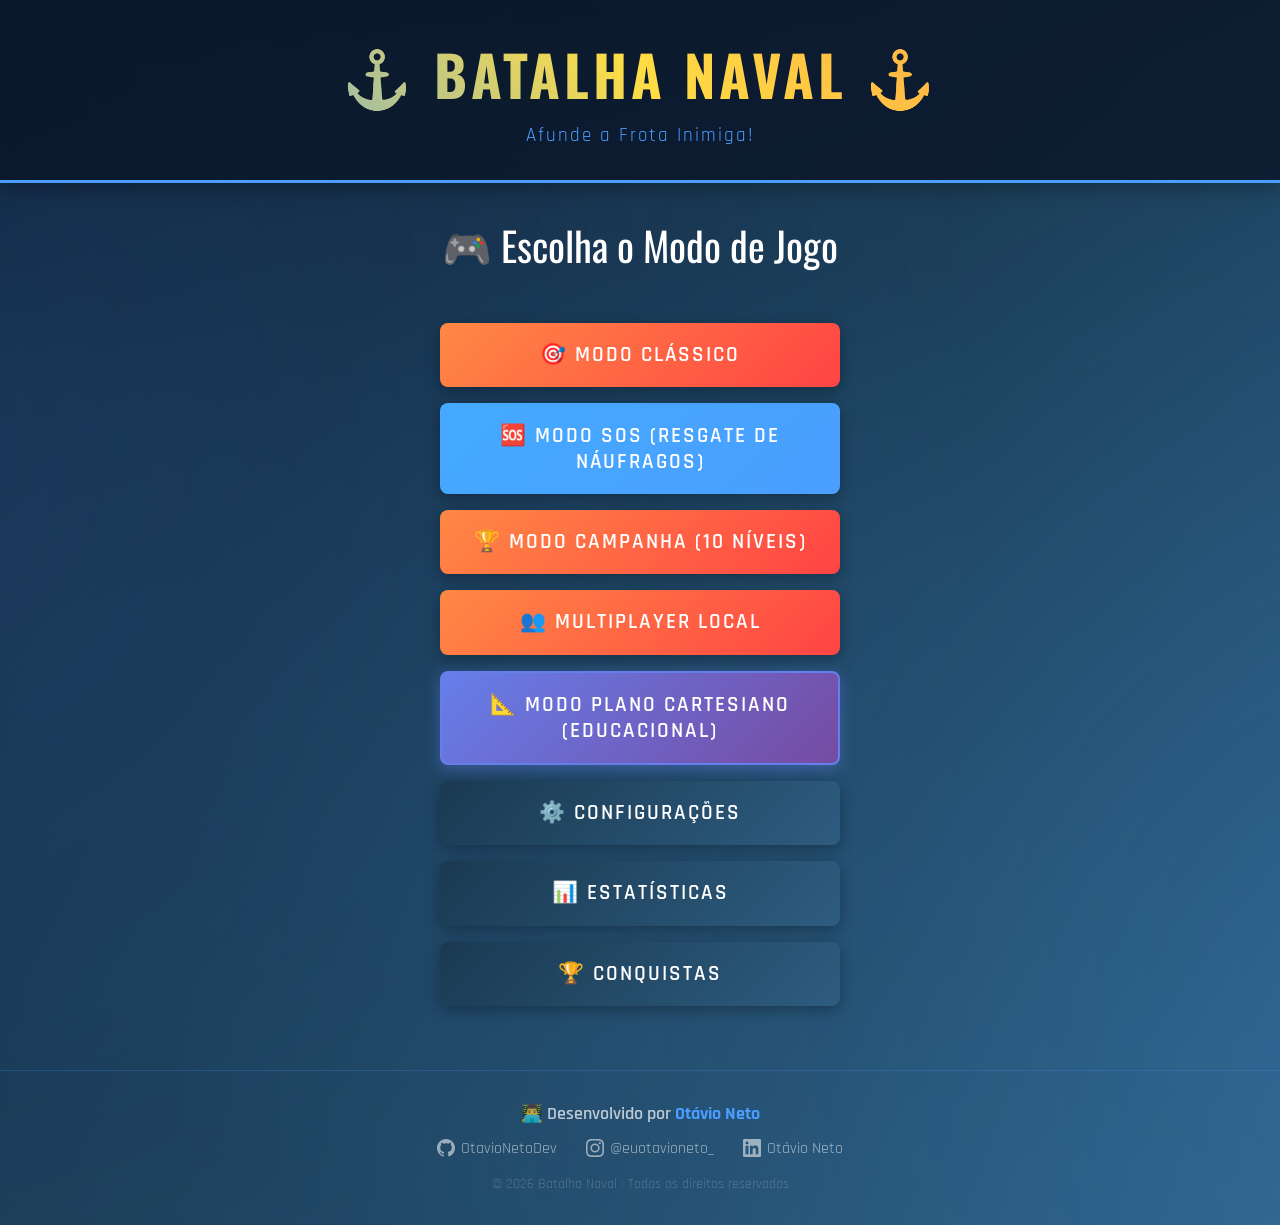
<file: index.html>
<!DOCTYPE html>
<html lang="pt-BR">
<head>
    <meta charset="UTF-8">
    <meta name="viewport" content="width=device-width, initial-scale=1.0">
     <title>Batalha Naval</title>
    <link href="https://fonts.googleapis.com/css2?family=Oswald:wght@400;600;700&family=Rajdhani:wght@300;400;600;700&family=Press+Start+2P&display=swap" rel="stylesheet">
    <link rel="stylesheet" href="style.css">
    <link rel="icon" href="data:image/svg+xml,<svg xmlns=%22http://www.w3.org/2000/svg%22 viewBox=%220 0 100 100%22><text y=%22.9em%22 font-size=%2290%22>⚓</text></svg>">
</head>
<body>
    <!-- Splash Screen -->
    <div id="splashScreen" class="splash-screen">
        <div class="splash-content">
            <div class="splash-anchor">⚓</div>
            <h1 class="splash-title">BATALHA NAVAL</h1>
            <div class="radar-container">
                <div class="radar">
                    <div class="radar-sweep"></div>
                    <div class="radar-dot"></div>
                </div>
            </div>
            <p class="splash-subtitle">Preparaino e Radar...</p>
            <p class="splash-message">Prepare-se para a batalla!</p>
        </div>
    </div>

    <header>
        <h1>⚓ BATALHA NAVAL ⚓</h1>
        <p class="subtitle">Afunde a Frota Inimiga!</p>
    </header>

    <div class="container">
        <!-- Tela do Menu -->
        <div id="menuScreen" class="menu-screen">
            <div class="menu-title">🎮 Escolha o Modo de Jogo</div>
            <div class="menu-buttons">
                <button class="btn btn-primary" onclick="game.startGame('classic')">
                    🎯 Modo Clássico
                </button>
                <button class="btn btn-secondary" onclick="game.startGame('sos')">
                    🆘 Modo SOS (Resgate de Náufragos)
                </button>
                <button class="btn btn-primary" onclick="game.startGame('campaign')">
                    🏆 Modo Campanha (10 Níveis)
                </button>
                <button class="btn btn-primary" onclick="game.startGame('multiplayer')">
                    👥 Multiplayer Local
                </button>
                <button class="btn btn-special" onclick="game.showCartesianMenu()">
                📐 Modo Plano Cartesiano (Educacional)
                </button>
                <button class="btn" onclick="game.showSettings()">
                    ⚙️ Configurações
                </button>
                <button class="btn" onclick="game.showStats()">
                    📊 Estatísticas
                </button>
                <button class="btn" onclick="game.showAchievements()">
                    🏆 Conquistas
                </button>
            </div>

            <div id="settingsPanel" class="settings-panel hidden">
                <h3 class="text-center mb-2">⚙️ Configurações</h3>
                <div class="setting-group">
                    <label for="aiDifficulty">🤖 Dificuldade da IA:</label>
                    <select id="aiDifficulty">
                        <option value="easy">😊 Fácil</option>
                        <option value="medium" selected>😐 Médio</option>
                        <option value="hard">😈 Difícil</option>
                        <option value="impossible">👾 Impossível</option>
                    </select>
                </div>
                <div class="setting-group">
                    <label for="theme">🎨 Tema:</label>
                    <select id="theme">
                        <option value="dark" selected>🌙 Escuro (Oceano)</option>
                        <option value="light">☀️ Claro (Céu)</option>
                    </select>
                </div>
                <div class="setting-group">
                    <label for="soundEnabled">🔊 Sons:</label>
                    <select id="soundEnabled">
                        <option value="true" selected>Ativado</option>
                        <option value="false">Desativado</option>
                    </select>
                </div>
                <div class="setting-group">
                    <label for="playerName">👤 Nome do Jogador:</label>
                    <input type="text" id="playerName" value="Jogador" maxlength="20">
                </div>
                <button class="btn btn-primary" onclick="game.hideSettings()">Salvar e Fechar</button>
            </div>
        </div>
        
                <!-- NOVA TELA: Menu Plano Cartesiano -->
        <div id="cartesianMenuScreen" class="sos-mission-screen">
            <h2 class="text-center mb-2">📐 MODO PLANO CARTESIANO</h2>
            <p class="text-center mb-2 subtitle-text">
                Aprenda coordenadas X e Y enquanto joga Batalha Naval!<br>
                Eixo X (horizontal) e Eixo Y (vertical) de -5 a 5
            </p>

            <div class="mission-cards">
                <div class="mission-card" onclick="game.startGame('cartesian-classic')">
                    <div class="mission-icon">🎯</div>
                    <div class="mission-title">CLÁSSICO VS IA</div>
                    <div class="mission-details">
                        <div class="detail-row">📐 Tabuleiro: Plano Cartesiano</div>
                        <div class="detail-row">🎯 Eixos: X e Y (-5 a 5)</div>
                        <div class="detail-row">🤖 Contra: Inteligência Artificial</div>
                        <div class="detail-row">📚 Ideal para: Prática individual</div>
                    </div>
                    <button class="btn btn-primary">Jogar vs IA</button>
                </div>

                <div class="mission-card" onclick="game.startGame('cartesian-multiplayer')">
                    <div class="mission-icon">👥</div>
                    <div class="mission-title">MULTIPLAYER LOCAL</div>
                    <div class="mission-details">
                        <div class="detail-row">📐 Tabuleiro: Plano Cartesiano</div>
                        <div class="detail-row">🎯 Eixos: X e Y (-5 a 5)</div>
                        <div class="detail-row">👥 Contra: Outro Jogador</div>
                        <div class="detail-row">🏫 Ideal para: Competição em sala</div>
                    </div>
                    <button class="btn btn-primary">Jogar 2 Jogadores</button>
                </div>
            </div>

            <div class="text-center" style="margin-top: 2rem;">
                <button class="btn btn-secondary" onclick="game.returnToMenu()">🏠 Voltar ao Menu</button>
            </div>
        </div>
        
        <!-- Tela de Seleção de Missão SOS -->
        <div id="sosMissionScreen" class="sos-mission-screen">
            <h2 class="text-center mb-2">🆘 MODO RESGATE - ESCOLHA SUA MISSÃO</h2>
            <p class="text-center mb-2 subtitle-text">
                Resgate náufragos perdidos no oceano antes que o tempo acabe!
            </p>

            <div class="mission-cards">
                <div class="mission-card" onclick="game.startSOSMission('easy')">
                    <div class="mission-icon">😊</div>
                    <div class="mission-title">MISSÃO FÁCIL</div>
                    <div class="mission-details">
                        <div class="detail-row">📏 Tabuleiro: 8x8</div>
                        <div class="detail-row">🚁 Resgates: 3 náufragos</div>
                        <div class="detail-row">⏱️ Tempo: 90 segundos</div>
                        <div class="detail-row">🦈 Obstáculos: Poucos</div>
                    </div>
                    <button class="btn btn-primary">Iniciar Missão</button>
                </div>

                <div class="mission-card" onclick="game.startSOSMission('medium')">
                    <div class="mission-icon">😐</div>
                    <div class="mission-title">MISSÃO MÉDIA</div>
                    <div class="mission-details">
                        <div class="detail-row">📏 Tabuleiro: 10x10</div>
                        <div class="detail-row">🚁 Resgates: 5 náufragos</div>
                        <div class="detail-row">⏱️ Tempo: 120 segundos</div>
                        <div class="detail-row">⚡ Obstáculos: Moderados</div>
                    </div>
                    <button class="btn btn-primary">Iniciar Missão</button>
                </div>

                <div class="mission-card" onclick="game.startSOSMission('hard')">
                    <div class="mission-icon">😈</div>
                    <div class="mission-title">MISSÃO DIFÍCIL</div>
                    <div class="mission-details">
                        <div class="detail-row">📏 Tabuleiro: 12x12</div>
                        <div class="detail-row">🚁 Resgates: 8 náufragos</div>
                        <div class="detail-row">⏱️ Tempo: 150 segundos</div>
                        <div class="detail-row">💀 Obstáculos: Muitos</div>
                    </div>
                    <button class="btn btn-primary">Iniciar Missão</button>
                </div>
            </div>

            <div class="text-center" style="margin-top: 2rem;">
                <button class="btn btn-secondary" onclick="game.returnToMenu()">🏠 Voltar ao Menu</button>
            </div>
        </div>

        <!-- Tela de Posicionamento -->
        <div id="placementScreen" class="placement-screen">
            <h2 class="text-center mb-2">🚢 Posicione Seus Navios</h2>
            <p class="text-center mb-2 subtitle-text">
                Clique em um navio e depois clique no tabuleiro para posicioná-lo. Clique em "Rotacionar" para mudar a direção.
            </p>

            <div class="ships-to-place" id="shipsToPlace"></div>

            <div class="placement-controls">
                <button class="btn btn-secondary" onclick="game.rotateShip()">🔄 Rotacionar</button>
                <button class="btn btn-primary" onclick="game.randomPlacement()">🎲 Posicionar Aleatório</button>
                <button class="btn btn-primary" onclick="game.clearPlacement()">🗑️ Limpar</button>
                <button class="btn btn-primary" onclick="game.confirmPlacement()" id="confirmBtn" disabled>✓ Confirmar</button>
            </div>

            <div class="board-section" style="margin-top: 2rem;">
                <div class="board-title">Seu Tabuleiro</div>
                <div id="placementBoard" class="board"></div>
            </div>

            <div class="text-center" style="margin-top: 1.5rem;">
                <button class="btn btn-secondary" onclick="game.returnToMenu()">🏠 Voltar ao Menu</button>
            </div>
        </div>

        <!-- Tela de Jogo -->
        <div id="gameScreen" class="game-screen">
            <!-- Info da Campanha -->
            <div id="campaignInfo" class="campaign-info hidden">
                <div class="campaign-level">
                    <span class="campaign-label">Nível:</span>
                    <span class="campaign-value" id="campaignLevel">1/10</span>
                </div>
                <div class="campaign-progress">
                    <div class="progress-bar">
                        <div class="progress-fill" id="campaignProgress" style="width: 10%"></div>
                    </div>
                </div>
                <div class="campaign-message" id="campaignMessage">Missão: Destrua a frota inimiga!</div>
            </div>

            <!-- Info do SOS -->
            <div id="sosInfo" class="sos-info hidden">
                <div class="sos-timer">
                    <span class="sos-label">⏱️ Tempo:</span>
                    <span class="sos-timer-value" id="sosTimer">90</span>
                </div>
                <div class="sos-rescued">
                    <span class="sos-label">✅ Resgatados:</span>
                    <span class="sos-value" id="sosRescued">0/3</span>
                </div>
                <div class="sos-obstacles">
                    <span class="sos-label">⚠️ Penalidades:</span>
                    <span class="sos-penalty-value" id="sosPenalties">0</span>
                </div>
            </div>

            <div class="game-info">
                <div class="player-info">
                    <div class="player-name">👤 <span id="playerNameDisplay"></span></div>
                    <div class="player-stats">
                        Navios: <span id="playerShipsLeft">5</span> | 
                        Precisão: <span id="playerAccuracy">0%</span>
                    </div>
                </div>
                <div class="turn-indicator" id="turnIndicator">Sua Vez!</div>
                <div class="player-info" style="text-align: right;">
                    <div class="player-name" id="enemyNameDisplay">🤖 IA</div>
                    <div class="player-stats">
                        Navios: <span id="aiShipsLeft">5</span> | 
                        Precisão: <span id="aiAccuracy">0%</span>
                    </div>
                </div>
            </div>

            <div class="boards-container" id="boardsContainer">
                <div class="board-section" id="enemyBoardSection">
                    <div class="board-title">🎯 Tabuleiro Inimigo</div>
                    <div id="enemyBoard" class="board"></div>
                </div>
                <div class="board-section" id="playerBoardSection">
                    <div class="board-title">🛡️ Seu Tabuleiro</div>
                    <div id="playerBoard" class="board"></div>
                </div>
                <!-- Tabuleiro SOS (usado apenas no modo resgate) -->
                <div class="board-section board-sos-full" id="sosBoardSection" style="display: none;">
                    <div class="board-title">🆘 ZONA DE RESGATE</div>
                    <div id="sosBoard" class="board"></div>
                </div>
            </div>

            <div class="stats-panel">
                <div class="stats-grid">
                    <div class="stat-item">
                        <div class="stat-value" id="shotsCount">0</div>
                        <div class="stat-label" id="statLabel1">Tiros Dados</div>
                    </div>
                    <div class="stat-item">
                        <div class="stat-value" id="hitsCount">0</div>
                        <div class="stat-label" id="statLabel2">Acertos</div>
                    </div>
                    <div class="stat-item">
                        <div class="stat-value" id="missCount">0</div>
                        <div class="stat-label" id="statLabel3">Erros</div>
                    </div>
                    <div class="stat-item">
                        <div class="stat-value" id="shipsDestroyed">0</div>
                        <div class="stat-label" id="statLabel4">Navios Afundados</div>
                    </div>
                </div>
            </div>

            <div class="text-center">
                <button class="btn btn-secondary" onclick="game.returnToMenu()">🏠 Voltar ao Menu</button>
            </div>
        </div>
    </div>

    <!-- Modal de Fim de Jogo -->
    <div id="gameOverModal" class="modal">
        <div class="modal-content">
            <div class="modal-title" id="gameOverTitle">🏆 Vitória!</div>
            <div class="modal-message" id="gameOverMessage"></div>
            <div class="modal-buttons" id="gameOverButtons">
                <button class="btn btn-primary" onclick="game.handleGameOverAction('replay')">🔄 Jogar Novamente</button>
                <button class="btn btn-secondary" onclick="game.returnToMenu()">🏠 Menu Principal</button>
            </div>
        </div>
    </div>

    <script src="script.js"></script>
    <script>
        // Som de click em todos os botões (delegação de evento — não toca no tabuleiro)
        document.addEventListener('click', function(e) {
            const btn = e.target.closest('.btn, .ship-item, .mission-card');
            if (btn && game && game.sounds) {
                game.playSound('click');
            }
        });
    </script>

    <!-- Créditos -->
    <footer style="
        text-align: center;
        padding: 2rem 1rem;
        margin-top: 2rem;
        border-top: 1px solid rgba(74, 158, 255, 0.2);
        font-family: 'Rajdhani', sans-serif;
        color: rgba(255,255,255,0.5);
        font-size: 1rem;
    ">
        <p style="margin-bottom: 0.8rem; font-size: 1.1rem; font-weight: 600; color: rgba(255,255,255,0.7);">
            👨‍💻 Desenvolvido por <span style="color: var(--water-foam); font-weight: 700;">Otávio Neto</span>
        </p>
        <div style="display: flex; justify-content: center; align-items: center; gap: 1.8rem; flex-wrap: wrap;">
            <a href="https://github.com/OtavioNetoDev" target="_blank" rel="noopener" style="
                display: flex; align-items: center; gap: 0.4rem;
                color: rgba(255,255,255,0.55); text-decoration: none;
                transition: color 0.2s;
            " onmouseover="this.style.color='#fff'" onmouseout="this.style.color='rgba(255,255,255,0.55)'">
                <svg width="18" height="18" viewBox="0 0 24 24" fill="currentColor">
                    <path d="M12 0C5.37 0 0 5.37 0 12c0 5.3 3.44 9.8 8.21 11.39.6.11.82-.26.82-.58v-2.03c-3.34.73-4.04-1.61-4.04-1.61-.55-1.39-1.34-1.76-1.34-1.76-1.09-.75.08-.73.08-.73 1.2.08 1.84 1.24 1.84 1.24 1.07 1.83 2.81 1.3 3.5.99.11-.78.42-1.3.76-1.6-2.67-.3-5.47-1.33-5.47-5.93 0-1.31.47-2.38 1.24-3.22-.13-.3-.54-1.52.12-3.18 0 0 1.01-.32 3.3 1.23a11.5 11.5 0 0 1 3-.4c1.02.005 2.04.14 3 .4 2.28-1.55 3.29-1.23 3.29-1.23.66 1.66.25 2.88.12 3.18.77.84 1.24 1.91 1.24 3.22 0 4.61-2.81 5.63-5.48 5.92.43.37.81 1.1.81 2.22v3.29c0 .32.22.7.83.58C20.57 21.8 24 17.3 24 12c0-6.63-5.37-12-12-12z"/>
                </svg>
                OtavioNetoDev
            </a>
            <a href="https://instagram.com/euotavioneto_" target="_blank" rel="noopener" style="
                display: flex; align-items: center; gap: 0.4rem;
                color: rgba(255,255,255,0.55); text-decoration: none;
                transition: color 0.2s;
            " onmouseover="this.style.color='#fff'" onmouseout="this.style.color='rgba(255,255,255,0.55)'">
                <svg width="18" height="18" viewBox="0 0 24 24" fill="currentColor">
                    <path d="M12 2.163c3.204 0 3.584.012 4.85.07 1.366.062 2.633.336 3.608 1.311.975.975 1.249 2.242 1.311 3.608.058 1.266.07 1.646.07 4.85s-.012 3.584-.07 4.85c-.062 1.366-.336 2.633-1.311 3.608-.975.975-2.242 1.249-3.608 1.311-1.266.058-1.646.07-4.85.07s-3.584-.012-4.85-.07c-1.366-.062-2.633-.336-3.608-1.311C2.499 19.467 2.225 18.2 2.163 16.834 2.105 15.568 2.093 15.188 2.093 12s.012-3.584.07-4.85c.062-1.366.336-2.633 1.311-3.608C4.449 2.567 5.716 2.293 7.082 2.231 8.348 2.173 8.728 2.163 12 2.163zm0-2.163C8.741 0 8.332.014 7.052.072 5.197.157 3.355.673 2.014 2.014.673 3.355.157 5.197.072 7.052.014 8.332 0 8.741 0 12c0 3.259.014 3.668.072 4.948.085 1.855.601 3.697 1.942 5.038 1.341 1.341 3.183 1.857 5.038 1.942C8.332 23.986 8.741 24 12 24s3.668-.014 4.948-.072c1.855-.085 3.697-.601 5.038-1.942 1.341-1.341 1.857-3.183 1.942-5.038.058-1.28.072-1.689.072-4.948 0-3.259-.014-3.668-.072-4.948-.085-1.855-.601-3.697-1.942-5.038C20.645.673 18.803.157 16.948.072 15.668.014 15.259 0 12 0zm0 5.838a6.162 6.162 0 1 0 0 12.324 6.162 6.162 0 0 0 0-12.324zm0 10.162a4 4 0 1 1 0-8 4 4 0 0 1 0 8zm6.406-11.845a1.44 1.44 0 1 0 0 2.881 1.44 1.44 0 0 0 0-2.881z"/>
                </svg>
                @euotavioneto_
            </a>
            <a href="https://www.linkedin.com/in/otavionetodev/" target="_blank" rel="noopener" style="
                display: flex; align-items: center; gap: 0.4rem;
                color: rgba(255,255,255,0.55); text-decoration: none;
                transition: color 0.2s;
            " onmouseover="this.style.color='#fff'" onmouseout="this.style.color='rgba(255,255,255,0.55)'">
                <svg width="18" height="18" viewBox="0 0 24 24" fill="currentColor">
                    <path d="M20.447 20.452H16.89v-5.569c0-1.328-.027-3.037-1.852-3.037-1.853 0-2.136 1.445-2.136 2.939v5.667H9.351V9h3.414v1.561h.046c.477-.9 1.637-1.85 3.37-1.85 3.601 0 4.267 2.37 4.267 5.455v6.286zM5.337 7.433a1.98 1.98 0 0 1-1.98-1.98c0-1.093.887-1.98 1.98-1.98s1.98.887 1.98 1.98a1.98 1.98 0 0 1-1.98 1.98zm1.98 13.019H3.357V9h3.96v11.452zM22.225 0H1.771C.792 0 0 .774 0 1.729v20.542C0 23.227.792 24 1.771 24h20.451C23.2 24 24 23.227 24 22.271V1.729C24 .774 23.2 0 22.222 0h.003z"/>
                </svg>
                Otávio Neto
            </a>
        </div>
        <p style="margin-top: 1rem; font-size: 0.9rem; opacity: 0.4;">
            © 2026 Batalha Naval · Todos os direitos reservados
        </p>
    </footer>

</body>
</html>
</file>
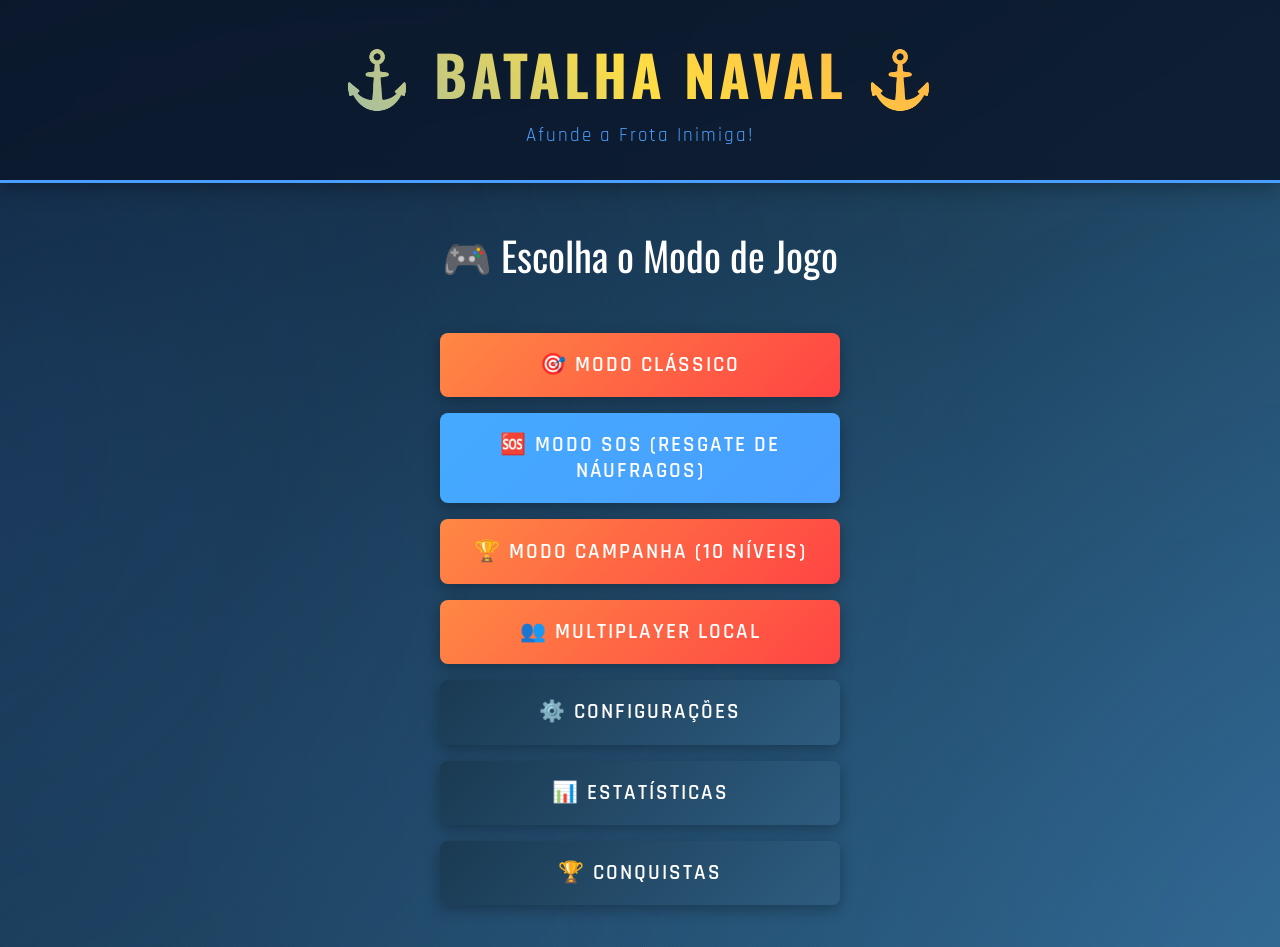
<file: docs/index.html>
<!DOCTYPE html>
<html lang="pt-BR">
<head>
    <meta charset="UTF-8">
    <meta name="viewport" content="width=device-width, initial-scale=1.0">
    <title>⚓ Batalha Naval - Afunde a Frota Inimiga!</title>
    <link href="https://fonts.googleapis.com/css2?family=Oswald:wght@400;600;700&family=Rajdhani:wght@300;400;600;700&family=Press+Start+2P&display=swap" rel="stylesheet">
    <link rel="stylesheet" href="style.css">
</head>
<body>
    <!-- Splash Screen -->
    <div id="splashScreen" class="splash-screen">
        <div class="splash-content">
            <div class="splash-anchor">⚓</div>
            <h1 class="splash-title">BATALHA NAVAL</h1>
            <div class="radar-container">
                <div class="radar">
                    <div class="radar-sweep"></div>
                    <div class="radar-dot"></div>
                </div>
            </div>
            <p class="splash-subtitle">Preparaino e Radar...</p>
            <p class="splash-message">Prepare-se para a batalla!</p>
        </div>
    </div>

    <header>
        <h1>⚓ BATALHA NAVAL ⚓</h1>
        <p class="subtitle">Afunde a Frota Inimiga!</p>
    </header>

    <div class="container">
        <!-- Tela do Menu -->
        <div id="menuScreen" class="menu-screen">
            <div class="menu-title">🎮 Escolha o Modo de Jogo</div>
            <div class="menu-buttons">
                <button class="btn btn-primary" onclick="game.startGame('classic')">
                    🎯 Modo Clássico
                </button>
                <button class="btn btn-secondary" onclick="game.startGame('sos')">
                    🆘 Modo SOS (Resgate de Náufragos)
                </button>
                <button class="btn btn-primary" onclick="game.startGame('campaign')">
                    🏆 Modo Campanha (10 Níveis)
                </button>
                <button class="btn btn-primary" onclick="game.startGame('multiplayer')">
                    👥 Multiplayer Local
                </button>
                <button class="btn" onclick="game.showSettings()">
                    ⚙️ Configurações
                </button>
                <button class="btn" onclick="game.showStats()">
                    📊 Estatísticas
                </button>
                <button class="btn" onclick="game.showAchievements()">
                    🏆 Conquistas
                </button>
            </div>

            <div id="settingsPanel" class="settings-panel hidden">
                <h3 class="text-center mb-2">⚙️ Configurações</h3>
                <div class="setting-group">
                    <label for="aiDifficulty">🤖 Dificuldade da IA:</label>
                    <select id="aiDifficulty">
                        <option value="easy">😊 Fácil</option>
                        <option value="medium" selected>😐 Médio</option>
                        <option value="hard">😈 Difícil</option>
                        <option value="impossible">👾 Impossível</option>
                    </select>
                </div>
                <div class="setting-group">
                    <label for="theme">🎨 Tema:</label>
                    <select id="theme">
                        <option value="dark" selected>🌙 Escuro (Oceano)</option>
                        <option value="light">☀️ Claro (Céu)</option>
                    </select>
                </div>
                <div class="setting-group">
                    <label for="soundEnabled">🔊 Sons:</label>
                    <select id="soundEnabled">
                        <option value="true" selected>Ativado</option>
                        <option value="false">Desativado</option>
                    </select>
                </div>
                <div class="setting-group">
                    <label for="playerName">👤 Nome do Jogador:</label>
                    <input type="text" id="playerName" value="Jogador" maxlength="20">
                </div>
                <button class="btn btn-primary" onclick="game.hideSettings()">Salvar e Fechar</button>
            </div>
        </div>

        <!-- Tela de Seleção de Missão SOS -->
        <div id="sosMissionScreen" class="sos-mission-screen">
            <h2 class="text-center mb-2">🆘 MODO RESGATE - ESCOLHA SUA MISSÃO</h2>
            <p class="text-center mb-2 subtitle-text">
                Resgate náufragos perdidos no oceano antes que o tempo acabe!
            </p>

            <div class="mission-cards">
                <div class="mission-card" onclick="game.startSOSMission('easy')">
                    <div class="mission-icon">😊</div>
                    <div class="mission-title">MISSÃO FÁCIL</div>
                    <div class="mission-details">
                        <div class="detail-row">📏 Tabuleiro: 8x8</div>
                        <div class="detail-row">🚁 Resgates: 3 náufragos</div>
                        <div class="detail-row">⏱️ Tempo: 90 segundos</div>
                        <div class="detail-row">🦈 Obstáculos: Poucos</div>
                    </div>
                    <button class="btn btn-primary">Iniciar Missão</button>
                </div>

                <div class="mission-card" onclick="game.startSOSMission('medium')">
                    <div class="mission-icon">😐</div>
                    <div class="mission-title">MISSÃO MÉDIA</div>
                    <div class="mission-details">
                        <div class="detail-row">📏 Tabuleiro: 10x10</div>
                        <div class="detail-row">🚁 Resgates: 5 náufragos</div>
                        <div class="detail-row">⏱️ Tempo: 120 segundos</div>
                        <div class="detail-row">⚡ Obstáculos: Moderados</div>
                    </div>
                    <button class="btn btn-primary">Iniciar Missão</button>
                </div>

                <div class="mission-card" onclick="game.startSOSMission('hard')">
                    <div class="mission-icon">😈</div>
                    <div class="mission-title">MISSÃO DIFÍCIL</div>
                    <div class="mission-details">
                        <div class="detail-row">📏 Tabuleiro: 12x12</div>
                        <div class="detail-row">🚁 Resgates: 8 náufragos</div>
                        <div class="detail-row">⏱️ Tempo: 150 segundos</div>
                        <div class="detail-row">💀 Obstáculos: Muitos</div>
                    </div>
                    <button class="btn btn-primary">Iniciar Missão</button>
                </div>
            </div>

            <div class="text-center" style="margin-top: 2rem;">
                <button class="btn btn-secondary" onclick="game.returnToMenu()">🏠 Voltar ao Menu</button>
            </div>
        </div>

        <!-- Tela de Posicionamento -->
        <div id="placementScreen" class="placement-screen">
            <h2 class="text-center mb-2">🚢 Posicione Seus Navios</h2>
            <p class="text-center mb-2 subtitle-text">
                Clique em um navio e depois clique no tabuleiro para posicioná-lo. Clique em "Rotacionar" para mudar a direção.
            </p>

            <div class="ships-to-place" id="shipsToPlace"></div>

            <div class="placement-controls">
                <button class="btn btn-secondary" onclick="game.rotateShip()">🔄 Rotacionar</button>
                <button class="btn btn-primary" onclick="game.randomPlacement()">🎲 Posicionar Aleatório</button>
                <button class="btn btn-primary" onclick="game.clearPlacement()">🗑️ Limpar</button>
                <button class="btn btn-primary" onclick="game.confirmPlacement()" id="confirmBtn" disabled>✓ Confirmar</button>
            </div>

            <div class="board-section" style="margin-top: 2rem;">
                <div class="board-title">Seu Tabuleiro</div>
                <div id="placementBoard" class="board"></div>
            </div>

            <div class="text-center" style="margin-top: 1.5rem;">
                <button class="btn btn-secondary" onclick="game.returnToMenu()">🏠 Voltar ao Menu</button>
            </div>
        </div>

        <!-- Tela de Jogo -->
        <div id="gameScreen" class="game-screen">
            <!-- Info da Campanha -->
            <div id="campaignInfo" class="campaign-info hidden">
                <div class="campaign-level">
                    <span class="campaign-label">Nível:</span>
                    <span class="campaign-value" id="campaignLevel">1/10</span>
                </div>
                <div class="campaign-progress">
                    <div class="progress-bar">
                        <div class="progress-fill" id="campaignProgress" style="width: 10%"></div>
                    </div>
                </div>
                <div class="campaign-message" id="campaignMessage">Missão: Destrua a frota inimiga!</div>
            </div>

            <!-- Info do SOS -->
            <div id="sosInfo" class="sos-info hidden">
                <div class="sos-timer">
                    <span class="sos-label">⏱️ Tempo:</span>
                    <span class="sos-timer-value" id="sosTimer">90</span>
                </div>
                <div class="sos-rescued">
                    <span class="sos-label">✅ Resgatados:</span>
                    <span class="sos-value" id="sosRescued">0/3</span>
                </div>
                <div class="sos-obstacles">
                    <span class="sos-label">⚠️ Penalidades:</span>
                    <span class="sos-penalty-value" id="sosPenalties">0</span>
                </div>
            </div>

            <div class="game-info">
                <div class="player-info">
                    <div class="player-name">👤 <span id="playerNameDisplay"></span></div>
                    <div class="player-stats">
                        Navios: <span id="playerShipsLeft">5</span> | 
                        Precisão: <span id="playerAccuracy">0%</span>
                    </div>
                </div>
                <div class="turn-indicator" id="turnIndicator">Sua Vez!</div>
                <div class="player-info" style="text-align: right;">
                    <div class="player-name" id="enemyNameDisplay">🤖 IA</div>
                    <div class="player-stats">
                        Navios: <span id="aiShipsLeft">5</span> | 
                        Precisão: <span id="aiAccuracy">0%</span>
                    </div>
                </div>
            </div>

            <div class="boards-container" id="boardsContainer">
                <div class="board-section" id="enemyBoardSection">
                    <div class="board-title">🎯 Tabuleiro Inimigo</div>
                    <div id="enemyBoard" class="board"></div>
                </div>
                <div class="board-section" id="playerBoardSection">
                    <div class="board-title">🛡️ Seu Tabuleiro</div>
                    <div id="playerBoard" class="board"></div>
                </div>
                <!-- Tabuleiro SOS (usado apenas no modo resgate) -->
                <div class="board-section board-sos-full" id="sosBoardSection" style="display: none;">
                    <div class="board-title">🆘 ZONA DE RESGATE</div>
                    <div id="sosBoard" class="board"></div>
                </div>
            </div>

            <div class="stats-panel">
                <div class="stats-grid">
                    <div class="stat-item">
                        <div class="stat-value" id="shotsCount">0</div>
                        <div class="stat-label" id="statLabel1">Tiros Dados</div>
                    </div>
                    <div class="stat-item">
                        <div class="stat-value" id="hitsCount">0</div>
                        <div class="stat-label" id="statLabel2">Acertos</div>
                    </div>
                    <div class="stat-item">
                        <div class="stat-value" id="missCount">0</div>
                        <div class="stat-label" id="statLabel3">Erros</div>
                    </div>
                    <div class="stat-item">
                        <div class="stat-value" id="shipsDestroyed">0</div>
                        <div class="stat-label" id="statLabel4">Navios Afundados</div>
                    </div>
                </div>
            </div>

            <div class="text-center">
                <button class="btn btn-secondary" onclick="game.returnToMenu()">🏠 Voltar ao Menu</button>
            </div>
        </div>
    </div>

    <!-- Modal de Fim de Jogo -->
    <div id="gameOverModal" class="modal">
        <div class="modal-content">
            <div class="modal-title" id="gameOverTitle">🏆 Vitória!</div>
            <div class="modal-message" id="gameOverMessage"></div>
            <div class="modal-buttons" id="gameOverButtons">
                <button class="btn btn-primary" onclick="game.handleGameOverAction('replay')">🔄 Jogar Novamente</button>
                <button class="btn btn-secondary" onclick="game.returnToMenu()">🏠 Menu Principal</button>
            </div>
        </div>
    </div>

    <script src="script.js"></script>
</body>
</html>
</file>
<file: style.css>
:root {
    --ocean-deep: #0a1628;
    --ocean-mid: #1a3a52;
    --ocean-light: #2e5c7f;
    --water-foam: #4a9eff;
    --ship-gray: #536878;
    --ship-metal: #8b9ba8;
    --fire-red: #ff4444;
    --fire-orange: #ff8844;
    --explosion-yellow: #ffdd44;
    --water-blue: #44aaff;
    --hit-color: #ff2222;
    --miss-color: #4499ff;
    --success-green: #44ff88;
    --gold: #ffd700;
    --silver: #c0c0c0;
    --bronze: #cd7f32;
    --bg-gradient-1: var(--ocean-deep);
    --bg-gradient-2: var(--ocean-mid);
    --bg-gradient-3: var(--ocean-light);
    --text-primary: #ffffff;
    --text-secondary: var(--water-foam);
    --panel-bg: rgba(26, 58, 82, 0.9);
    --panel-border: var(--ocean-light);
    --cell-bg: rgba(46, 92, 127, 0.6);
    --cell-bg-2: rgba(26, 58, 82, 0.8);
    --cell-border: rgba(74, 158, 255, 0.3);
    --header-bg: rgba(10, 22, 40, 0.8);
    --wave-color-1: rgba(74, 158, 255, 0.1);
    --wave-color-2: rgba(68, 170, 255, 0.1);
}

body.light-theme {
    --ocean-deep: #e3f2fd;
    --ocean-mid: #90caf9;
    --ocean-light: #64b5f6;
    --water-foam: #1976d2;
    --ship-gray: #78909c;
    --ship-metal: #b0bec5;
    --bg-gradient-1: #e3f2fd;
    --bg-gradient-2: #bbdefb;
    --bg-gradient-3: #90caf9;
    --text-primary: #0d47a1;
    --text-secondary: #1976d2;
    --panel-bg: rgba(255, 255, 255, 0.95);
    --panel-border: #64b5f6;
    --cell-bg: rgba(227, 242, 253, 0.8);
    --cell-bg-2: rgba(187, 222, 251, 0.9);
    --cell-border: rgba(25, 118, 210, 0.3);
    --header-bg: rgba(255, 255, 255, 0.95);
    --wave-color-1: rgba(25, 118, 210, 0.05);
    --wave-color-2: rgba(33, 150, 243, 0.05);
}

* {
    margin: 0;
    padding: 0;
    box-sizing: border-box;
}

body {
    font-family: 'Rajdhani', sans-serif;
    background: linear-gradient(135deg, var(--bg-gradient-1) 0%, var(--bg-gradient-2) 50%, var(--bg-gradient-3) 100%);
    color: var(--text-primary);
    min-height: 100vh;
    overflow-x: hidden;
    position: relative;
    transition: all 0.3s ease;
}

/* Animação de ondas de fundo */
body::before,
body::after {
    content: '';
    position: fixed;
    width: 200%;
    height: 200%;
    top: -50%;
    left: -50%;
    z-index: -1;
    background: radial-gradient(circle at 20% 50%, var(--wave-color-1) 0%, transparent 50%),
                radial-gradient(circle at 80% 80%, var(--wave-color-2) 0%, transparent 50%);
    animation: waves 20s ease-in-out infinite;
}

body::after {
    animation-delay: -10s;
    animation-duration: 25s;
}

@keyframes waves {
    0%, 100% { transform: translate(0, 0) rotate(0deg); }
    33% { transform: translate(30px, -30px) rotate(5deg); }
    66% { transform: translate(-20px, 20px) rotate(-5deg); }
}

/* Splash Screen */
.splash-screen {
    position: fixed;
    top: 0;
    left: 0;
    width: 100%;
    height: 100%;
    background: linear-gradient(135deg, var(--ocean-deep) 0%, var(--ocean-mid) 50%, var(--ocean-light) 100%);
    display: flex;
    align-items: center;
    justify-content: center;
    z-index: 9999;
    animation: splashFadeOut 1s ease-in-out 3.5s forwards;
}

@keyframes splashFadeOut {
    to {
        opacity: 0;
        visibility: hidden;
    }
}

.splash-content {
    text-align: center;
    animation: splashContentFadeIn 1s ease-in-out;
}

@keyframes splashContentFadeIn {
    from {
        opacity: 0;
        transform: translateY(-30px);
    }
    to {
        opacity: 1;
        transform: translateY(0);
    }
}

.splash-anchor {
    font-size: 6rem;
    color: var(--water-foam);
    animation: anchorDrop 1.5s ease-in-out;
    margin-bottom: 1rem;
}

@keyframes anchorDrop {
    0% {
        transform: translateY(-100px) rotate(0deg);
        opacity: 0;
    }
    60% {
        transform: translateY(10px) rotate(10deg);
    }
    100% {
        transform: translateY(0) rotate(0deg);
        opacity: 1;
    }
}

.splash-title {
    font-family: 'Oswald', sans-serif;
    font-size: 4rem;
    font-weight: 700;
    text-transform: uppercase;
    letter-spacing: 6px;
    background: linear-gradient(45deg, var(--water-foam), var(--explosion-yellow));
    -webkit-background-clip: text;
    -webkit-text-fill-color: transparent;
    background-clip: text;
    margin-bottom: 2rem;
    animation: titlePulse 2s ease-in-out infinite;
}

@keyframes titlePulse {
    0%, 100% { opacity: 1; }
    50% { opacity: 0.8; }
}

.radar-container {
    display: flex;
    justify-content: center;
    margin: 2rem 0;
}

.radar {
    width: 200px;
    height: 200px;
    border-radius: 50%;
    border: 3px solid var(--water-foam);
    position: relative;
    background: radial-gradient(circle, rgba(74, 158, 255, 0.1) 0%, transparent 70%);
    box-shadow: 0 0 30px rgba(74, 158, 255, 0.5), inset 0 0 30px rgba(74, 158, 255, 0.3);
}

.radar::before,
.radar::after {
    content: '';
    position: absolute;
    border-radius: 50%;
    border: 2px solid rgba(74, 158, 255, 0.4);
}

.radar::before {
    top: 25%;
    left: 25%;
    right: 25%;
    bottom: 25%;
}

.radar::after {
    top: 12.5%;
    left: 12.5%;
    right: 12.5%;
    bottom: 12.5%;
}

.radar-sweep {
    position: absolute;
    width: 50%;
    height: 2px;
    background: linear-gradient(90deg, transparent, var(--water-foam));
    top: 50%;
    left: 50%;
    transform-origin: left center;
    animation: radarSweep 2s linear infinite;
    box-shadow: 0 0 10px var(--water-foam);
}

@keyframes radarSweep {
    from {
        transform: rotate(0deg);
    }
    to {
        transform: rotate(360deg);
    }
}

.radar-dot {
    position: absolute;
    width: 8px;
    height: 8px;
    background: var(--explosion-yellow);
    border-radius: 50%;
    top: 30%;
    left: 60%;
    animation: radarDotBlink 1s ease-in-out infinite;
    box-shadow: 0 0 10px var(--explosion-yellow);
}

@keyframes radarDotBlink {
    0%, 100% {
        opacity: 1;
        transform: scale(1);
    }
    50% {
        opacity: 0.3;
        transform: scale(0.8);
    }
}

.splash-subtitle {
    font-size: 1.5rem;
    color: var(--text-secondary);
    margin-top: 2rem;
    font-style: italic;
    animation: subtitleFade 2s ease-in-out infinite;
}

@keyframes subtitleFade {
    0%, 100% { opacity: 1; }
    50% { opacity: 0.5; }
}

.splash-message {
    font-size: 1.3rem;
    color: var(--text-primary);
    margin-top: 1rem;
    font-weight: 600;
}

/* Header */
header {
    text-align: center;
    padding: 2rem 1rem;
    background: var(--header-bg);
    backdrop-filter: blur(10px);
    border-bottom: 3px solid var(--water-foam);
    box-shadow: 0 4px 20px rgba(0, 0, 0, 0.3);
}

h1 {
    font-family: 'Oswald', sans-serif;
    font-size: 3.5rem;
    font-weight: 700;
    text-transform: uppercase;
    letter-spacing: 4px;
    background: linear-gradient(45deg, var(--water-foam), var(--explosion-yellow), var(--fire-orange));
    -webkit-background-clip: text;
    -webkit-text-fill-color: transparent;
    background-clip: text;
    margin-bottom: 0.5rem;
    animation: titleGlow 3s ease-in-out infinite;
}

@keyframes titleGlow {
    0%, 100% { filter: brightness(1); }
    50% { filter: brightness(1.3); }
}

.subtitle {
    font-size: 1.2rem;
    color: var(--text-secondary);
    letter-spacing: 2px;
}

.subtitle-text {
    color: var(--text-secondary);
}

/* Container principal */
.container {
    max-width: 1600px;
    margin: 0 auto;
    padding: 2rem;
    display: flex;
    flex-direction: column;
    align-items: center;
}

/* Menu inicial */
.menu-screen {
    display: flex;
    flex-direction: column;
    align-items: center;
    justify-content: center;
    min-height: calc(100vh - 200px);
    width: 100%;
    gap: 2rem;
}

.menu-title {
    font-family: 'Oswald', sans-serif;
    font-size: 2.5rem;
    margin-bottom: 1rem;
    text-align: center;
    color: var(--text-primary);
}

.menu-buttons {
    display: flex;
    flex-direction: column;
    gap: 1rem;
    width: 100%;
    max-width: 400px;
}

.btn {
    padding: 1.2rem 2rem;
    font-family: 'Rajdhani', sans-serif;
    font-size: 1.3rem;
    font-weight: 600;
    text-transform: uppercase;
    letter-spacing: 2px;
    border: none;
    border-radius: 8px;
    cursor: pointer;
    transition: all 0.3s ease;
    position: relative;
    overflow: hidden;
    background: linear-gradient(135deg, var(--ocean-mid), var(--ocean-light));
    color: var(--text-primary);
    box-shadow: 0 4px 15px rgba(0, 0, 0, 0.3);
}

.btn::before {
    content: '';
    position: absolute;
    top: 50%;
    left: 50%;
    width: 0;
    height: 0;
    border-radius: 50%;
    background: rgba(255, 255, 255, 0.2);
    transform: translate(-50%, -50%);
    transition: width 0.6s, height 0.6s;
}

.btn:hover::before {
    width: 300px;
    height: 300px;
}

.btn:hover:not(:disabled) {
    transform: translateY(-3px);
    box-shadow: 0 6px 25px rgba(74, 158, 255, 0.4);
}

.btn:active:not(:disabled) {
    transform: translateY(-1px);
}

.btn:disabled {
    opacity: 0.5;
    cursor: not-allowed;
}

.btn-primary {
    background: linear-gradient(135deg, var(--fire-orange), var(--fire-red));
}

.btn-secondary {
    background: linear-gradient(135deg, var(--water-blue), var(--water-foam));
}

/* Configurações */
.settings-panel {
    background: var(--panel-bg);
    border-radius: 12px;
    padding: 2rem;
    margin-top: 2rem;
    border: 2px solid var(--panel-border);
    max-width: 600px;
    margin-left: auto;
    margin-right: auto;
}

.setting-group {
    margin-bottom: 1.5rem;
}

.setting-group label {
    display: block;
    margin-bottom: 0.5rem;
    font-size: 1.2rem;
    color: var(--text-secondary);
}

.setting-group select,
.setting-group input {
    width: 100%;
    padding: 0.8rem;
    font-family: 'Rajdhani', sans-serif;
    font-size: 1.1rem;
    background: var(--cell-bg);
    border: 2px solid var(--panel-border);
    border-radius: 6px;
    color: var(--text-primary);
}

body.light-theme .setting-group select,
body.light-theme .setting-group input {
    background: white;
}

/* Campanha */
.campaign-info {
    background: var(--panel-bg);
    border-radius: 12px;
    padding: 1.5rem;
    margin-bottom: 2rem;
    border: 2px solid var(--panel-border);
    display: flex;
    flex-direction: column;
    gap: 1rem;
}

.campaign-level {
    display: flex;
    justify-content: space-between;
    align-items: center;
    font-size: 1.5rem;
}

.campaign-label {
    font-weight: 600;
    color: var(--text-secondary);
}

.campaign-value {
    font-weight: 700;
    font-size: 1.8rem;
    color: var(--explosion-yellow);
}

.progress-bar {
    width: 100%;
    height: 20px;
    background: var(--cell-bg);
    border-radius: 10px;
    overflow: hidden;
    border: 2px solid var(--panel-border);
}

.progress-fill {
    height: 100%;
    background: linear-gradient(90deg, var(--success-green), var(--explosion-yellow));
    transition: width 0.5s ease;
}

.campaign-message {
    text-align: center;
    font-size: 1.2rem;
    color: var(--text-secondary);
    font-weight: 600;
}

/* SOS Info */
.sos-info {
    background: var(--panel-bg);
    border-radius: 12px;
    padding: 1.5rem;
    margin-bottom: 2rem;
    border: 2px solid var(--success-green);
    display: flex;
    justify-content: space-around;
    flex-wrap: wrap;
    gap: 1rem;
}

.sos-objective,
.sos-rescued,
.sos-timer,
.sos-obstacles {
    display: flex;
    flex-direction: column;
    align-items: center;
    gap: 0.5rem;
}

.sos-label {
    font-weight: 600;
    font-size: 1.4rem;
    color: var(--text-secondary);
}

.sos-text,
.sos-value {
    font-weight: 700;
    font-size: 1.7rem;
    color: var(--success-green);
}

.sos-timer-value {
    font-weight: 700;
    font-size: 2.2rem;
    color: var(--explosion-yellow);
    font-family: 'Press Start 2P', monospace;
}

.sos-timer-value.warning {
    color: var(--fire-orange);
    animation: timerWarning 1s ease-in-out infinite;
}

.sos-timer-value.danger {
    color: var(--fire-red);
    animation: timerDanger 0.5s ease-in-out infinite;
}

@keyframes timerWarning {
    0%, 100% { transform: scale(1); }
    50% { transform: scale(1.1); }
}

@keyframes timerDanger {
    0%, 100% { transform: scale(1); }
    50% { transform: scale(1.2); }
}

.sos-penalty-value {
    font-weight: 700;
    font-size: 1.4rem;
    color: var(--fire-red);
}

/* Tela de Seleção de Missão SOS */
.sos-mission-screen {
    display: none;
    flex-direction: column;
    align-items: center;
    padding: 2rem 0;
    width: 100%;
    min-height: calc(100vh - 200px);
}

.mission-cards {
    display: grid;
    grid-template-columns: repeat(auto-fit, minmax(300px, 1fr));
    gap: 2rem;
    margin: 2rem auto;
    max-width: 1200px;
    width: 100%;
}

.mission-card {
    background: var(--panel-bg);
    border: 3px solid var(--panel-border);
    border-radius: 16px;
    padding: 2rem;
    text-align: center;
    cursor: pointer;
    transition: all 0.3s ease;
    position: relative;
    overflow: hidden;
}

.mission-card::before {
    content: '';
    position: absolute;
    top: 0;
    left: 0;
    right: 0;
    bottom: 0;
    background: linear-gradient(135deg, transparent, rgba(74, 158, 255, 0.1));
    opacity: 0;
    transition: opacity 0.3s ease;
}

.mission-card:hover {
    transform: translateY(-10px);
    border-color: var(--water-foam);
    box-shadow: 0 10px 40px rgba(74, 158, 255, 0.4);
}

.mission-card:hover::before {
    opacity: 1;
}

.mission-icon {
    font-size: 4rem;
    margin-bottom: 1rem;
}

.mission-title {
    font-family: 'Oswald', sans-serif;
    font-size: 1.8rem;
    font-weight: 700;
    color: var(--explosion-yellow);
    margin-bottom: 1.5rem;
    text-transform: uppercase;
    letter-spacing: 2px;
}

.mission-details {
    margin: 1.5rem 0;
    text-align: left;
}

.detail-row {
    padding: 0.8rem;
    margin: 0.5rem 0;
    background: var(--cell-bg);
    border-radius: 6px;
    font-size: 1.25rem;
    border-left: 3px solid var(--water-foam);
}

.mission-card .btn {
    width: 100%;
    margin-top: 1rem;
}

/* Tabuleiro SOS Full Width */
.board-sos-full {
    grid-column: 1 / -1;
    max-width: 800px;
    margin: 0 auto;
}

/* Células de obstáculos */
.board-cell.obstacle {
    background: radial-gradient(circle, var(--fire-red), var(--fire-orange));
    cursor: not-allowed;
    position: relative;
}

.board-cell.obstacle::after {
    content: '';
    position: absolute;
    top: 50%;
    left: 50%;
    transform: translate(-50%, -50%);
    font-size: 1.2rem;
}

.board-cell.shark::after {
    content: '🦈';
}

.board-cell.storm::after {
    content: '⛈️';
}

.board-cell.iceberg::after {
    content: '🧊';
}

.board-cell.mine::after {
    content: '💣';
}

.board-cell.whirlpool::after {
    content: '🌀';
}

.board-cell.survivor {
    background: radial-gradient(circle, var(--success-green), #22dd66);
    animation: survivorPulse 2s ease-in-out infinite;
    position: relative;
}

.board-cell.survivor::after {
    content: '🆘';
    font-size: 1.2rem;
}

@keyframes survivorPulse {
    0%, 100% { 
        transform: scale(1);
        box-shadow: 0 0 0 rgba(68, 255, 136, 0);
    }
    50% { 
        transform: scale(1.05);
        box-shadow: 0 0 20px rgba(68, 255, 136, 0.6);
    }
}

.board-cell.cooldown {
    pointer-events: none;
    opacity: 0.5;
}

/* Animação de penalidade */
@keyframes penaltyShake {
    0%, 100% { transform: translateX(0); }
    25% { transform: translateX(-10px); }
    75% { transform: translateX(10px); }
}

.sos-info.penalty-flash {
    animation: penaltyShake 0.5s ease-in-out;
}

/* Área de jogo */
.game-screen {
    display: none;
    width: 100%;
}

.game-info {
    display: flex;
    justify-content: space-between;
    align-items: center;
    margin-bottom: 2rem;
    padding: 1.5rem;
    background: var(--panel-bg);
    border-radius: 12px;
    border: 2px solid var(--panel-border);
    flex-wrap: wrap;
    gap: 1rem;
}

.player-info {
    display: flex;
    flex-direction: column;
    gap: 0.5rem;
}

.player-name {
    font-size: 2.8rem; 
    font-weight: 700;
    color: var(--explosion-yellow);
}

.player-stats {
    font-size: 2rem;
    color: var(--text-secondary);
}

.turn-indicator {
    font-size: 2.8rem;     
    font-weight: 700;
    padding: 1.2rem 2.5rem;
    background: linear-gradient(135deg, var(--fire-orange), var(--fire-red));
    border-radius: 8px;
    animation: pulse 2s ease-in-out infinite;
}

@keyframes pulse {
    0%, 100% { transform: scale(1); }
    50% { transform: scale(1.05); }
}

/* Tabuleiros */
.boards-container {
    display: grid;
    grid-template-columns: repeat(auto-fit, minmax(400px, 1fr));
    gap: 2rem;
    margin-bottom: 2rem;
}

.board-section {
    background: var(--panel-bg);
    border-radius: 12px;
    padding: 1.5rem;
    border: 2px solid var(--panel-border);
}

.board-title {
    font-size: 2rem;
    font-weight: 700;
    margin-bottom: 1rem;
    text-align: center;
    color: var(--explosion-yellow);
}

.board {
    display: grid;
    grid-template-columns: repeat(11, 1fr);
    grid-template-rows: repeat(11, 1fr);
    gap: 2px;
    background: var(--ocean-deep);
    padding: 2px;
    border-radius: 8px;
    aspect-ratio: 1;
    max-width: 100%;
    margin: 0 auto;
}

.board-cell {
    background: linear-gradient(135deg, var(--cell-bg), var(--cell-bg-2));
    background-image: url('../assets/images/aguatabuleiro.png');
    background-size: cover;
    background-position: center;
    background-blend-mode: overlay;
    border: 1px solid var(--cell-border);
    display: flex;
    align-items: center;
    justify-content: center;
    font-size: 1.2rem;
    font-weight: 700;
    cursor: url('../assets/cursors/crosshair.svg') 16 16, crosshair;
    transition: all 0.3s ease;
    position: relative;
    overflow: hidden;
}

.board-cell::before {
    content: '';
    position: absolute;
    top: 0;
    left: 0;
    right: 0;
    bottom: 0;
    background: radial-gradient(circle at center, rgba(74, 158, 255, 0.2), transparent);
    opacity: 0;
    transition: opacity 0.3s ease;
}

.board-cell:hover::before {
    opacity: 1;
}

.board-cell.header {
    background: rgba(10, 22, 40, 0.95);
    cursor: default;
    font-weight: 900;
    
    /* AUMENTO MÁXIMO */
    font-size: 2.8rem; /* Ajuste esse valor conforme o tamanho da sua célula */
    line-height: 1;    /* Remove espaços extras no topo e fundo da letra */
    
    color: #ffffff;
    text-shadow:
        0 0 12px rgba(74, 158, 255, 0.9), /* Brilho mais intenso */
        0 0 4px rgba(255, 255, 255, 0.8);
    
    letter-spacing: 1px;
    border: 1px solid rgba(74, 158, 255, 0.8); /* Borda mais visível */

    /* Centralização total para o texto não 'vazar' */
    display: flex;
    align-items: center; 
    justify-content: center;
    overflow: hidden; /* Garante que nada saia da célula */
}

body.light-theme .board-cell.header {
    background: rgba(25, 118, 210, 0.15);
    color: #0d47a1;
    text-shadow:
        0 0 4px rgba(25, 118, 210, 0.5);
    border: 1px solid rgba(25, 118, 210, 0.4);
}

.board-cell.ship {
    background: linear-gradient(135deg, var(--ship-gray), var(--ship-metal));
    border-color: var(--ship-metal);
}

.board-cell.hit {
    background: radial-gradient(circle, var(--fire-red), var(--fire-orange));
    border-color: var(--fire-red);
    animation: hitAnimation 0.5s ease-out;
}

.board-cell.miss {
    background: var(--water-blue);
    background-image: url('../assets/images/aguatabuleiro.png');
    background-size: cover;
    background-position: center;
    border-color: var(--water-blue);
    animation: missAnimation 0.5s ease-out;
}

.board-cell.miss::after {
    content: '';
}

.board-cell.sunk {
    background: radial-gradient(circle, #000, var(--fire-red));
    border-color: #000;
    opacity: 0.7;
}

.board-cell.rescued {
    background: radial-gradient(circle, var(--success-green), #22dd66);
    border-color: var(--success-green);
    animation: rescueAnimation 0.8s ease-out;
    background-image: url('../assets/images/sobrevivente.png');
    background-size: contain;
    background-repeat: no-repeat;
    background-position: center;
}

.board-cell.rescued::after {
    content: '';
}

@keyframes hitAnimation {
    0% { transform: scale(0.5); opacity: 0; }
    50% { transform: scale(1.3); }
    100% { transform: scale(1); opacity: 1; }
}

@keyframes missAnimation {
    0% { transform: scale(0.8); opacity: 0; }
    100% { transform: scale(1); opacity: 1; }
}

@keyframes rescueAnimation {
    0% { transform: scale(0.5) rotate(0deg); opacity: 0; }
    50% { transform: scale(1.2) rotate(180deg); }
    100% { transform: scale(1) rotate(360deg); opacity: 1; }
}

/* Área de posicionamento */
.placement-screen {
    display: none;
    width: 100%;
}

/* Prévia de posicionamento de navios */
.board-cell.ship-preview {
    background: linear-gradient(135deg, rgba(139, 155, 168, 0.5), rgba(83, 104, 120, 0.5));
    border: 2px solid var(--explosion-yellow);
    animation: previewPulse 1s ease-in-out infinite;
}

.board-cell.ship-preview-invalid {
    background: linear-gradient(135deg, rgba(255, 68, 68, 0.5), rgba(255, 136, 68, 0.5));
    border: 2px solid var(--fire-red);
}

@keyframes previewPulse {
    0%, 100% { opacity: 0.6; }
    50% { opacity: 1; }
}

.ships-to-place {
    display: flex;
    flex-wrap: wrap;
    gap: 1rem;
    margin-bottom: 2rem;
    justify-content: center;
}

.ship-item {
    background: var(--panel-bg);
    border: 2px solid var(--panel-border);
    border-radius: 8px;
    padding: 1rem;
    cursor: move;
    transition: all 0.3s ease;
}

.ship-item:hover {
    transform: translateY(-5px);
    border-color: var(--water-foam);
    box-shadow: 0 5px 20px rgba(74, 158, 255, 0.3);
}

.ship-item.selected {
    border-color: var(--explosion-yellow);
    box-shadow: 0 0 20px rgba(255, 221, 68, 0.5);
}

.ship-preview {
    display: flex;
    gap: 2px;
    margin-bottom: 0.5rem;
}

.ship-preview-cell {
    width: 30px;
    height: 30px;
    background: linear-gradient(135deg, var(--ship-gray), var(--ship-metal));
    border: 1px solid var(--ship-metal);
    border-radius: 2px;
}

.ship-name {
    font-size: 1.3rem;
    font-weight: 600;
    text-align: center;
    color: var(--text-secondary);
}

.placement-controls {
    display: flex;
    gap: 1rem;
    justify-content: center;
    margin-top: 2rem;
    flex-wrap: wrap;
}

/* Painel de estatísticas */
.stats-panel {
    background: var(--panel-bg);
    border-radius: 12px;
    padding: 1.5rem;
    border: 2px solid var(--panel-border);
    margin-bottom: 2rem;
}

.stats-grid {
    display: grid;
    grid-template-columns: repeat(auto-fit, minmax(200px, 1fr));
    gap: 1rem;
}

.stat-item {
    text-align: center;
    padding: 1rem;
    background: var(--cell-bg);
    border-radius: 8px;
    border: 1px solid var(--panel-border);
}

.stat-value {
    font-size: 2.4rem;
    font-weight: 700;
    color: var(--explosion-yellow);
    margin-bottom: 0.5rem;
}

.stat-label {
    font-size: 1.2rem;
    color: var(--text-secondary);
}

/* Modal */
.modal {
    display: none;
    position: fixed;
    top: 0;
    left: 0;
    right: 0;
    bottom: 0;
    background: rgba(0, 0, 0, 0.8);
    z-index: 1000;
    justify-content: center;
    align-items: center;
    backdrop-filter: blur(5px);
}

.modal.active {
    display: flex;
}

.modal-content {
    background: linear-gradient(135deg, var(--bg-gradient-1), var(--bg-gradient-2));
    border-radius: 12px;
    padding: 3rem;
    max-width: 500px;
    width: 90%;
    text-align: center;
    border: 3px solid var(--water-foam);
    box-shadow: 0 10px 50px rgba(0, 0, 0, 0.5);
    animation: modalSlideIn 0.3s ease-out;
}

@keyframes modalSlideIn {
    from {
        transform: translateY(-50px);
        opacity: 0;
    }
    to {
        transform: translateY(0);
        opacity: 1;
    }
}

.modal-title {
    font-size: 3rem;
    font-weight: 700;
    margin-bottom: 1rem;
    color: var(--explosion-yellow);
}

.modal-message {
    font-size: 1.6rem;
    margin-bottom: 2rem;
    color: var(--text-secondary);
}

.modal-buttons {
    display: flex;
    gap: 1rem;
    justify-content: center;
    flex-wrap: wrap;
}

/* Tabuleiro próprio escondido no multiplayer */
#playerBoardSection.multiplayer-hidden {
    filter: blur(50px) brightness(0.3);
    pointer-events: none;
    user-select: none;
    position: relative;
}

#playerBoardSection.multiplayer-hidden::before {
    content: '';
    position: absolute;
    top: 0;
    left: 0;
    right: 0;
    bottom: 0;
    background: rgba(0, 0, 0, 0.85);
    z-index: 5;
}

#playerBoardSection.multiplayer-hidden .board-title {
    filter: blur(0);
    position: relative;
    z-index: 10;
}

#playerBoardSection.multiplayer-hidden .board-title::after {
    content: '👁️ ESCONDIDO DO ADVERSÁRIO';
    display: block;
    font-size: 1rem;
    color: var(--fire-red);
    margin-top: 0.5rem;
    filter: blur(0);
    animation: hiddenWarning 2s ease-in-out infinite;
    text-shadow: 0 0 10px var(--fire-red);
}

@keyframes hiddenWarning {
    0%, 100% { opacity: 0.6; }
    50% { opacity: 1; }
}

/* Responsividade */
@media (max-width: 768px) {
    h1 {
        font-size: 2rem;
    }

    .boards-container {
        grid-template-columns: 1fr;
    }

    .board {
        max-width: 100%;
    }

    .game-info {
        flex-direction: column;
        text-align: center;
    }

    .placement-controls {
        flex-direction: column;
    }

    .placement-controls .btn {
        width: 100%;
    }
    
    .splash-title {
        font-size: 2.5rem;
    }
    
    .splash-anchor {
        font-size: 4rem;
    }
    
    .radar {
        width: 150px;
        height: 150px;
    }
}

/* Utilitários */
.hidden {
    display: none !important;
}

.text-center {
    text-align: center;
}

.mb-2 {
    margin-bottom: 2rem;
}

/* ==========================================
   CSS ADICIONAL PARA MODO PLANO CARTESIANO
   ========================================== */

/* Botão especial para Modo Cartesiano */
.btn-special {
    background: linear-gradient(135deg, #667eea 0%, #764ba2 100%);
    border: 2px solid #667eea;
    color: white;
    font-weight: 600;
    box-shadow: 0 4px 15px rgba(102, 126, 234, 0.4);
    animation: pulse-special 2s infinite;
}

.btn-special:hover {
    background: linear-gradient(135deg, #764ba2 0%, #667eea 100%);
    transform: translateY(-3px);
    box-shadow: 0 6px 20px rgba(102, 126, 234, 0.6);
}

@keyframes pulse-special {
    0%, 100% {
        box-shadow: 0 4px 15px rgba(102, 126, 234, 0.4);
    }
    50% {
        box-shadow: 0 4px 20px rgba(102, 126, 234, 0.8);
    }
}

/* Célula X/Y no canto do plano cartesiano */
.cartesian-origin {
    background: linear-gradient(135deg, #667eea 0%, #764ba2 100%) !important;
    color: white !important;
    font-weight: bold !important;
    font-size: 0.7rem !important;
    display: flex !important;
    align-items: center !important;
    justify-content: center !important;
    position: relative;
}

.axis-label {
    text-align: center;
    line-height: 1.2;
    font-size: 0.65rem;
}

/* Destaque para eixos X e Y */
.board-cell.header {
    font-weight: 600;
}

/* Eixo Zero (0) destacado em vermelho */
.board-cell.header[style*="color: rgb(255, 107, 107)"],
.board-cell.header[style*="color:#ff6b6b"] {
    color: #ff6b6b !important;
    font-weight: 900 !important;
    text-shadow: 0 0 5px rgba(255, 107, 107, 0.5);
}

/* Células nos eixos (fundo levemente destacado) */
.board-cell[style*="background-color: rgba(255, 107, 107, 0.1)"] {
    background-color: rgba(255, 107, 107, 0.1) !important;
    border-color: #ff6b6b !important;
}

/* Tabuleiro no modo cartesiano (11x11) */
.board.cartesian {
    max-width: 650px;
    aspect-ratio: 1 / 1;
}

/* Ajuste de fonte para modo cartesiano */
.cartesian-mode .board-cell.header {
    font-size: 0.8rem;
}

/* Info adicional no modo cartesiano */
.cartesian-info {
    background: linear-gradient(135deg, rgba(102, 126, 234, 0.2), rgba(118, 75, 162, 0.2));
    border: 2px solid #667eea;
    border-radius: 12px;
    padding: 1rem;
    margin: 1rem auto;
    max-width: 600px;
    text-align: center;
}

.cartesian-info h3 {
    color: #667eea;
    margin-bottom: 0.5rem;
    font-size: 1.2rem;
}

.cartesian-info p {
    color: var(--text-primary);
    font-size: 0.9rem;
    line-height: 1.5;
}

/* Coordenadas cartesianas nos títulos dos tabuleiros */
.cartesian-board-title {
    font-size: 1rem;
    color: #667eea;
    font-weight: 600;
    margin-bottom: 0.5rem;
}

/* Animação para o modo cartesiano */
@keyframes cartesian-highlight {
    0%, 100% {
        box-shadow: 0 0 10px rgba(102, 126, 234, 0.3);
    }
    50% {
        box-shadow: 0 0 20px rgba(102, 126, 234, 0.6);
    }
}

.board.cartesian-active {
    animation: cartesian-highlight 3s infinite;
}

/* Tooltip para coordenadas (opcional) */
.coord-tooltip {
    position: absolute;
    background: rgba(0, 0, 0, 0.9);
    color: white;
    padding: 4px 8px;
    border-radius: 4px;
    font-size: 0.7rem;
    pointer-events: none;
    z-index: 1000;
    display: none;
}

.board-cell:hover .coord-tooltip {
    display: block;
}

/* Célula X/Y com linha diagonal */
.cartesian-origin {
    position: relative;
    overflow: visible !important;
}

.cartesian-origin::before {
    content: '';
    position: absolute;
    top: 0;
    left: 0;
    width: 141%;
    height: 2px;
    background: white;
    transform-origin: top left;
    transform: rotate(-45deg);
}

/* ==========================================
   FIM DO CSS ADICIONAL
   ========================================== */
/* Célula X/Y com linha diagonal - CORRIGIDO */
.cartesian-origin {
    position: relative;
    overflow: hidden !important;
    background: linear-gradient(135deg, #667eea 0%, #764ba2 100%) !important;
}
</file>
<file: docs/style.css>
:root {
    --ocean-deep: #0a1628;
    --ocean-mid: #1a3a52;
    --ocean-light: #2e5c7f;
    --water-foam: #4a9eff;
    --ship-gray: #536878;
    --ship-metal: #8b9ba8;
    --fire-red: #ff4444;
    --fire-orange: #ff8844;
    --explosion-yellow: #ffdd44;
    --water-blue: #44aaff;
    --hit-color: #ff2222;
    --miss-color: #4499ff;
    --success-green: #44ff88;
    --gold: #ffd700;
    --silver: #c0c0c0;
    --bronze: #cd7f32;
    --bg-gradient-1: var(--ocean-deep);
    --bg-gradient-2: var(--ocean-mid);
    --bg-gradient-3: var(--ocean-light);
    --text-primary: #ffffff;
    --text-secondary: var(--water-foam);
    --panel-bg: rgba(26, 58, 82, 0.9);
    --panel-border: var(--ocean-light);
    --cell-bg: rgba(46, 92, 127, 0.6);
    --cell-bg-2: rgba(26, 58, 82, 0.8);
    --cell-border: rgba(74, 158, 255, 0.3);
    --header-bg: rgba(10, 22, 40, 0.8);
    --wave-color-1: rgba(74, 158, 255, 0.1);
    --wave-color-2: rgba(68, 170, 255, 0.1);
}

body.light-theme {
    --ocean-deep: #e3f2fd;
    --ocean-mid: #90caf9;
    --ocean-light: #64b5f6;
    --water-foam: #1976d2;
    --ship-gray: #78909c;
    --ship-metal: #b0bec5;
    --bg-gradient-1: #e3f2fd;
    --bg-gradient-2: #bbdefb;
    --bg-gradient-3: #90caf9;
    --text-primary: #0d47a1;
    --text-secondary: #1976d2;
    --panel-bg: rgba(255, 255, 255, 0.95);
    --panel-border: #64b5f6;
    --cell-bg: rgba(227, 242, 253, 0.8);
    --cell-bg-2: rgba(187, 222, 251, 0.9);
    --cell-border: rgba(25, 118, 210, 0.3);
    --header-bg: rgba(255, 255, 255, 0.95);
    --wave-color-1: rgba(25, 118, 210, 0.05);
    --wave-color-2: rgba(33, 150, 243, 0.05);
}

* {
    margin: 0;
    padding: 0;
    box-sizing: border-box;
}

body {
    font-family: 'Rajdhani', sans-serif;
    background: linear-gradient(135deg, var(--bg-gradient-1) 0%, var(--bg-gradient-2) 50%, var(--bg-gradient-3) 100%);
    color: var(--text-primary);
    min-height: 100vh;
    overflow-x: hidden;
    position: relative;
    transition: all 0.3s ease;
}

/* Animação de ondas de fundo */
body::before,
body::after {
    content: '';
    position: fixed;
    width: 200%;
    height: 200%;
    top: -50%;
    left: -50%;
    z-index: -1;
    background: radial-gradient(circle at 20% 50%, var(--wave-color-1) 0%, transparent 50%),
                radial-gradient(circle at 80% 80%, var(--wave-color-2) 0%, transparent 50%);
    animation: waves 20s ease-in-out infinite;
}

body::after {
    animation-delay: -10s;
    animation-duration: 25s;
}

@keyframes waves {
    0%, 100% { transform: translate(0, 0) rotate(0deg); }
    33% { transform: translate(30px, -30px) rotate(5deg); }
    66% { transform: translate(-20px, 20px) rotate(-5deg); }
}

/* Splash Screen */
.splash-screen {
    position: fixed;
    top: 0;
    left: 0;
    width: 100%;
    height: 100%;
    background: linear-gradient(135deg, var(--ocean-deep) 0%, var(--ocean-mid) 50%, var(--ocean-light) 100%);
    display: flex;
    align-items: center;
    justify-content: center;
    z-index: 9999;
    animation: splashFadeOut 1s ease-in-out 3.5s forwards;
}

@keyframes splashFadeOut {
    to {
        opacity: 0;
        visibility: hidden;
    }
}

.splash-content {
    text-align: center;
    animation: splashContentFadeIn 1s ease-in-out;
}

@keyframes splashContentFadeIn {
    from {
        opacity: 0;
        transform: translateY(-30px);
    }
    to {
        opacity: 1;
        transform: translateY(0);
    }
}

.splash-anchor {
    font-size: 6rem;
    color: var(--water-foam);
    animation: anchorDrop 1.5s ease-in-out;
    margin-bottom: 1rem;
}

@keyframes anchorDrop {
    0% {
        transform: translateY(-100px) rotate(0deg);
        opacity: 0;
    }
    60% {
        transform: translateY(10px) rotate(10deg);
    }
    100% {
        transform: translateY(0) rotate(0deg);
        opacity: 1;
    }
}

.splash-title {
    font-family: 'Oswald', sans-serif;
    font-size: 4rem;
    font-weight: 700;
    text-transform: uppercase;
    letter-spacing: 6px;
    background: linear-gradient(45deg, var(--water-foam), var(--explosion-yellow));
    -webkit-background-clip: text;
    -webkit-text-fill-color: transparent;
    background-clip: text;
    margin-bottom: 2rem;
    animation: titlePulse 2s ease-in-out infinite;
}

@keyframes titlePulse {
    0%, 100% { opacity: 1; }
    50% { opacity: 0.8; }
}

.radar-container {
    display: flex;
    justify-content: center;
    margin: 2rem 0;
}

.radar {
    width: 200px;
    height: 200px;
    border-radius: 50%;
    border: 3px solid var(--water-foam);
    position: relative;
    background: radial-gradient(circle, rgba(74, 158, 255, 0.1) 0%, transparent 70%);
    box-shadow: 0 0 30px rgba(74, 158, 255, 0.5), inset 0 0 30px rgba(74, 158, 255, 0.3);
}

.radar::before,
.radar::after {
    content: '';
    position: absolute;
    border-radius: 50%;
    border: 2px solid rgba(74, 158, 255, 0.4);
}

.radar::before {
    top: 25%;
    left: 25%;
    right: 25%;
    bottom: 25%;
}

.radar::after {
    top: 12.5%;
    left: 12.5%;
    right: 12.5%;
    bottom: 12.5%;
}

.radar-sweep {
    position: absolute;
    width: 50%;
    height: 2px;
    background: linear-gradient(90deg, transparent, var(--water-foam));
    top: 50%;
    left: 50%;
    transform-origin: left center;
    animation: radarSweep 2s linear infinite;
    box-shadow: 0 0 10px var(--water-foam);
}

@keyframes radarSweep {
    from {
        transform: rotate(0deg);
    }
    to {
        transform: rotate(360deg);
    }
}

.radar-dot {
    position: absolute;
    width: 8px;
    height: 8px;
    background: var(--explosion-yellow);
    border-radius: 50%;
    top: 30%;
    left: 60%;
    animation: radarDotBlink 1s ease-in-out infinite;
    box-shadow: 0 0 10px var(--explosion-yellow);
}

@keyframes radarDotBlink {
    0%, 100% {
        opacity: 1;
        transform: scale(1);
    }
    50% {
        opacity: 0.3;
        transform: scale(0.8);
    }
}

.splash-subtitle {
    font-size: 1.5rem;
    color: var(--text-secondary);
    margin-top: 2rem;
    font-style: italic;
    animation: subtitleFade 2s ease-in-out infinite;
}

@keyframes subtitleFade {
    0%, 100% { opacity: 1; }
    50% { opacity: 0.5; }
}

.splash-message {
    font-size: 1.3rem;
    color: var(--text-primary);
    margin-top: 1rem;
    font-weight: 600;
}

/* Header */
header {
    text-align: center;
    padding: 2rem 1rem;
    background: var(--header-bg);
    backdrop-filter: blur(10px);
    border-bottom: 3px solid var(--water-foam);
    box-shadow: 0 4px 20px rgba(0, 0, 0, 0.3);
}

h1 {
    font-family: 'Oswald', sans-serif;
    font-size: 3.5rem;
    font-weight: 700;
    text-transform: uppercase;
    letter-spacing: 4px;
    background: linear-gradient(45deg, var(--water-foam), var(--explosion-yellow), var(--fire-orange));
    -webkit-background-clip: text;
    -webkit-text-fill-color: transparent;
    background-clip: text;
    margin-bottom: 0.5rem;
    animation: titleGlow 3s ease-in-out infinite;
}

@keyframes titleGlow {
    0%, 100% { filter: brightness(1); }
    50% { filter: brightness(1.3); }
}

.subtitle {
    font-size: 1.2rem;
    color: var(--text-secondary);
    letter-spacing: 2px;
}

.subtitle-text {
    color: var(--text-secondary);
}

/* Container principal */
.container {
    max-width: 1600px;
    margin: 0 auto;
    padding: 2rem;
    display: flex;
    flex-direction: column;
    align-items: center;
}

/* Menu inicial */
.menu-screen {
    display: flex;
    flex-direction: column;
    align-items: center;
    justify-content: center;
    min-height: calc(100vh - 200px);
    width: 100%;
    gap: 2rem;
}

.menu-title {
    font-family: 'Oswald', sans-serif;
    font-size: 2.5rem;
    margin-bottom: 1rem;
    text-align: center;
    color: var(--text-primary);
}

.menu-buttons {
    display: flex;
    flex-direction: column;
    gap: 1rem;
    width: 100%;
    max-width: 400px;
}

.btn {
    padding: 1.2rem 2rem;
    font-family: 'Rajdhani', sans-serif;
    font-size: 1.3rem;
    font-weight: 600;
    text-transform: uppercase;
    letter-spacing: 2px;
    border: none;
    border-radius: 8px;
    cursor: pointer;
    transition: all 0.3s ease;
    position: relative;
    overflow: hidden;
    background: linear-gradient(135deg, var(--ocean-mid), var(--ocean-light));
    color: var(--text-primary);
    box-shadow: 0 4px 15px rgba(0, 0, 0, 0.3);
}

.btn::before {
    content: '';
    position: absolute;
    top: 50%;
    left: 50%;
    width: 0;
    height: 0;
    border-radius: 50%;
    background: rgba(255, 255, 255, 0.2);
    transform: translate(-50%, -50%);
    transition: width 0.6s, height 0.6s;
}

.btn:hover::before {
    width: 300px;
    height: 300px;
}

.btn:hover:not(:disabled) {
    transform: translateY(-3px);
    box-shadow: 0 6px 25px rgba(74, 158, 255, 0.4);
}

.btn:active:not(:disabled) {
    transform: translateY(-1px);
}

.btn:disabled {
    opacity: 0.5;
    cursor: not-allowed;
}

.btn-primary {
    background: linear-gradient(135deg, var(--fire-orange), var(--fire-red));
}

.btn-secondary {
    background: linear-gradient(135deg, var(--water-blue), var(--water-foam));
}

/* Configurações */
.settings-panel {
    background: var(--panel-bg);
    border-radius: 12px;
    padding: 2rem;
    margin-top: 2rem;
    border: 2px solid var(--panel-border);
    max-width: 600px;
    margin-left: auto;
    margin-right: auto;
}

.setting-group {
    margin-bottom: 1.5rem;
}

.setting-group label {
    display: block;
    margin-bottom: 0.5rem;
    font-size: 1.2rem;
    color: var(--text-secondary);
}

.setting-group select,
.setting-group input {
    width: 100%;
    padding: 0.8rem;
    font-family: 'Rajdhani', sans-serif;
    font-size: 1.1rem;
    background: var(--cell-bg);
    border: 2px solid var(--panel-border);
    border-radius: 6px;
    color: var(--text-primary);
}

body.light-theme .setting-group select,
body.light-theme .setting-group input {
    background: white;
}

/* Campanha */
.campaign-info {
    background: var(--panel-bg);
    border-radius: 12px;
    padding: 1.5rem;
    margin-bottom: 2rem;
    border: 2px solid var(--panel-border);
    display: flex;
    flex-direction: column;
    gap: 1rem;
}

.campaign-level {
    display: flex;
    justify-content: space-between;
    align-items: center;
    font-size: 1.5rem;
}

.campaign-label {
    font-weight: 600;
    color: var(--text-secondary);
}

.campaign-value {
    font-weight: 700;
    font-size: 1.8rem;
    color: var(--explosion-yellow);
}

.progress-bar {
    width: 100%;
    height: 20px;
    background: var(--cell-bg);
    border-radius: 10px;
    overflow: hidden;
    border: 2px solid var(--panel-border);
}

.progress-fill {
    height: 100%;
    background: linear-gradient(90deg, var(--success-green), var(--explosion-yellow));
    transition: width 0.5s ease;
}

.campaign-message {
    text-align: center;
    font-size: 1.2rem;
    color: var(--text-secondary);
    font-weight: 600;
}

/* SOS Info */
.sos-info {
    background: var(--panel-bg);
    border-radius: 12px;
    padding: 1.5rem;
    margin-bottom: 2rem;
    border: 2px solid var(--success-green);
    display: flex;
    justify-content: space-around;
    flex-wrap: wrap;
    gap: 1rem;
}

.sos-objective,
.sos-rescued,
.sos-timer,
.sos-obstacles {
    display: flex;
    flex-direction: column;
    align-items: center;
    gap: 0.5rem;
}

.sos-label {
    font-weight: 600;
    font-size: 1.4rem;
    color: var(--text-secondary);
}

.sos-text,
.sos-value {
    font-weight: 700;
    font-size: 1.7rem;
    color: var(--success-green);
}

.sos-timer-value {
    font-weight: 700;
    font-size: 2.2rem;
    color: var(--explosion-yellow);
    font-family: 'Press Start 2P', monospace;
}

.sos-timer-value.warning {
    color: var(--fire-orange);
    animation: timerWarning 1s ease-in-out infinite;
}

.sos-timer-value.danger {
    color: var(--fire-red);
    animation: timerDanger 0.5s ease-in-out infinite;
}

@keyframes timerWarning {
    0%, 100% { transform: scale(1); }
    50% { transform: scale(1.1); }
}

@keyframes timerDanger {
    0%, 100% { transform: scale(1); }
    50% { transform: scale(1.2); }
}

.sos-penalty-value {
    font-weight: 700;
    font-size: 1.4rem;
    color: var(--fire-red);
}

/* Tela de Seleção de Missão SOS */
.sos-mission-screen {
    display: none;
    flex-direction: column;
    align-items: center;
    padding: 2rem 0;
    width: 100%;
    min-height: calc(100vh - 200px);
}

.mission-cards {
    display: grid;
    grid-template-columns: repeat(auto-fit, minmax(300px, 1fr));
    gap: 2rem;
    margin: 2rem auto;
    max-width: 1200px;
    width: 100%;
}

.mission-card {
    background: var(--panel-bg);
    border: 3px solid var(--panel-border);
    border-radius: 16px;
    padding: 2rem;
    text-align: center;
    cursor: pointer;
    transition: all 0.3s ease;
    position: relative;
    overflow: hidden;
}

.mission-card::before {
    content: '';
    position: absolute;
    top: 0;
    left: 0;
    right: 0;
    bottom: 0;
    background: linear-gradient(135deg, transparent, rgba(74, 158, 255, 0.1));
    opacity: 0;
    transition: opacity 0.3s ease;
}

.mission-card:hover {
    transform: translateY(-10px);
    border-color: var(--water-foam);
    box-shadow: 0 10px 40px rgba(74, 158, 255, 0.4);
}

.mission-card:hover::before {
    opacity: 1;
}

.mission-icon {
    font-size: 4rem;
    margin-bottom: 1rem;
}

.mission-title {
    font-family: 'Oswald', sans-serif;
    font-size: 1.8rem;
    font-weight: 700;
    color: var(--explosion-yellow);
    margin-bottom: 1.5rem;
    text-transform: uppercase;
    letter-spacing: 2px;
}

.mission-details {
    margin: 1.5rem 0;
    text-align: left;
}

.detail-row {
    padding: 0.8rem;
    margin: 0.5rem 0;
    background: var(--cell-bg);
    border-radius: 6px;
    font-size: 1.25rem;
    border-left: 3px solid var(--water-foam);
}

.mission-card .btn {
    width: 100%;
    margin-top: 1rem;
}

/* Tabuleiro SOS Full Width */
.board-sos-full {
    grid-column: 1 / -1;
    max-width: 800px;
    margin: 0 auto;
}

/* Células de obstáculos */
.board-cell.obstacle {
    background: radial-gradient(circle, var(--fire-red), var(--fire-orange));
    cursor: not-allowed;
    position: relative;
}

.board-cell.obstacle::after {
    content: '';
    position: absolute;
    top: 50%;
    left: 50%;
    transform: translate(-50%, -50%);
    font-size: 1.2rem;
}

.board-cell.shark::after {
    content: '🦈';
}

.board-cell.storm::after {
    content: '⛈️';
}

.board-cell.iceberg::after {
    content: '🧊';
}

.board-cell.mine::after {
    content: '💣';
}

.board-cell.whirlpool::after {
    content: '🌀';
}

.board-cell.survivor {
    background: radial-gradient(circle, var(--success-green), #22dd66);
    animation: survivorPulse 2s ease-in-out infinite;
    position: relative;
}

.board-cell.survivor::after {
    content: '🆘';
    font-size: 1.2rem;
}

@keyframes survivorPulse {
    0%, 100% { 
        transform: scale(1);
        box-shadow: 0 0 0 rgba(68, 255, 136, 0);
    }
    50% { 
        transform: scale(1.05);
        box-shadow: 0 0 20px rgba(68, 255, 136, 0.6);
    }
}

.board-cell.cooldown {
    pointer-events: none;
    opacity: 0.5;
}

/* Animação de penalidade */
@keyframes penaltyShake {
    0%, 100% { transform: translateX(0); }
    25% { transform: translateX(-10px); }
    75% { transform: translateX(10px); }
}

.sos-info.penalty-flash {
    animation: penaltyShake 0.5s ease-in-out;
}

/* Área de jogo */
.game-screen {
    display: none;
    width: 100%;
}

.game-info {
    display: flex;
    justify-content: space-between;
    align-items: center;
    margin-bottom: 2rem;
    padding: 1.5rem;
    background: var(--panel-bg);
    border-radius: 12px;
    border: 2px solid var(--panel-border);
    flex-wrap: wrap;
    gap: 1rem;
}

.player-info {
    display: flex;
    flex-direction: column;
    gap: 0.5rem;
}

.player-name {
    font-size: 2.8rem; 
    font-weight: 700;
    color: var(--explosion-yellow);
}

.player-stats {
    font-size: 2rem;
    color: var(--text-secondary);
}

.turn-indicator {
    font-size: 2.8rem;     
    font-weight: 700;
    padding: 1.2rem 2.5rem;
    background: linear-gradient(135deg, var(--fire-orange), var(--fire-red));
    border-radius: 8px;
    animation: pulse 2s ease-in-out infinite;
}

@keyframes pulse {
    0%, 100% { transform: scale(1); }
    50% { transform: scale(1.05); }
}

/* Tabuleiros */
.boards-container {
    display: grid;
    grid-template-columns: repeat(auto-fit, minmax(400px, 1fr));
    gap: 2rem;
    margin-bottom: 2rem;
}

.board-section {
    background: var(--panel-bg);
    border-radius: 12px;
    padding: 1.5rem;
    border: 2px solid var(--panel-border);
}

.board-title {
    font-size: 2rem;
    font-weight: 700;
    margin-bottom: 1rem;
    text-align: center;
    color: var(--explosion-yellow);
}

.board {
    display: grid;
    grid-template-columns: repeat(11, 1fr);
    grid-template-rows: repeat(11, 1fr);
    gap: 2px;
    background: var(--ocean-deep);
    padding: 2px;
    border-radius: 8px;
    aspect-ratio: 1;
    max-width: 100%;
    margin: 0 auto;
}

.board-cell {
    background: linear-gradient(135deg, var(--cell-bg), var(--cell-bg-2));
    background-image: url('../assets/images/aguatabuleiro.png');
    background-size: cover;
    background-position: center;
    background-blend-mode: overlay;
    border: 1px solid var(--cell-border);
    display: flex;
    align-items: center;
    justify-content: center;
    font-size: 1.2rem;
    font-weight: 700;
    cursor: url('../assets/cursors/crosshair.svg') 16 16, crosshair;
    transition: all 0.3s ease;
    position: relative;
    overflow: hidden;
}

.board-cell::before {
    content: '';
    position: absolute;
    top: 0;
    left: 0;
    right: 0;
    bottom: 0;
    background: radial-gradient(circle at center, rgba(74, 158, 255, 0.2), transparent);
    opacity: 0;
    transition: opacity 0.3s ease;
}

.board-cell:hover::before {
    opacity: 1;
}

.board-cell.header {
    background: rgba(10, 22, 40, 0.95);
    cursor: default;
    font-weight: 900;
    
    /* AUMENTO MÁXIMO */
    font-size: 2.8rem; /* Ajuste esse valor conforme o tamanho da sua célula */
    line-height: 1;    /* Remove espaços extras no topo e fundo da letra */
    
    color: #ffffff;
    text-shadow:
        0 0 12px rgba(74, 158, 255, 0.9), /* Brilho mais intenso */
        0 0 4px rgba(255, 255, 255, 0.8);
    
    letter-spacing: 1px;
    border: 1px solid rgba(74, 158, 255, 0.8); /* Borda mais visível */

    /* Centralização total para o texto não 'vazar' */
    display: flex;
    align-items: center; 
    justify-content: center;
    overflow: hidden; /* Garante que nada saia da célula */
}

body.light-theme .board-cell.header {
    background: rgba(25, 118, 210, 0.15);
    color: #0d47a1;
    text-shadow:
        0 0 4px rgba(25, 118, 210, 0.5);
    border: 1px solid rgba(25, 118, 210, 0.4);
}

.board-cell.ship {
    background: linear-gradient(135deg, var(--ship-gray), var(--ship-metal));
    border-color: var(--ship-metal);
}

.board-cell.hit {
    background: radial-gradient(circle, var(--fire-red), var(--fire-orange));
    border-color: var(--fire-red);
    animation: hitAnimation 0.5s ease-out;
}

.board-cell.miss {
    background: var(--water-blue);
    background-image: url('../assets/images/aguatabuleiro.png');
    background-size: cover;
    background-position: center;
    border-color: var(--water-blue);
    animation: missAnimation 0.5s ease-out;
}

.board-cell.miss::after {
    content: '';
}

.board-cell.sunk {
    background: radial-gradient(circle, #000, var(--fire-red));
    border-color: #000;
    opacity: 0.7;
}

.board-cell.rescued {
    background: radial-gradient(circle, var(--success-green), #22dd66);
    border-color: var(--success-green);
    animation: rescueAnimation 0.8s ease-out;
    background-image: url('../assets/images/sobrevivente.png');
    background-size: contain;
    background-repeat: no-repeat;
    background-position: center;
}

.board-cell.rescued::after {
    content: '';
}

@keyframes hitAnimation {
    0% { transform: scale(0.5); opacity: 0; }
    50% { transform: scale(1.3); }
    100% { transform: scale(1); opacity: 1; }
}

@keyframes missAnimation {
    0% { transform: scale(0.8); opacity: 0; }
    100% { transform: scale(1); opacity: 1; }
}

@keyframes rescueAnimation {
    0% { transform: scale(0.5) rotate(0deg); opacity: 0; }
    50% { transform: scale(1.2) rotate(180deg); }
    100% { transform: scale(1) rotate(360deg); opacity: 1; }
}

/* Área de posicionamento */
.placement-screen {
    display: none;
    width: 100%;
}

/* Prévia de posicionamento de navios */
.board-cell.ship-preview {
    background: linear-gradient(135deg, rgba(139, 155, 168, 0.5), rgba(83, 104, 120, 0.5));
    border: 2px solid var(--explosion-yellow);
    animation: previewPulse 1s ease-in-out infinite;
}

.board-cell.ship-preview-invalid {
    background: linear-gradient(135deg, rgba(255, 68, 68, 0.5), rgba(255, 136, 68, 0.5));
    border: 2px solid var(--fire-red);
}

@keyframes previewPulse {
    0%, 100% { opacity: 0.6; }
    50% { opacity: 1; }
}

.ships-to-place {
    display: flex;
    flex-wrap: wrap;
    gap: 1rem;
    margin-bottom: 2rem;
    justify-content: center;
}

.ship-item {
    background: var(--panel-bg);
    border: 2px solid var(--panel-border);
    border-radius: 8px;
    padding: 1rem;
    cursor: move;
    transition: all 0.3s ease;
}

.ship-item:hover {
    transform: translateY(-5px);
    border-color: var(--water-foam);
    box-shadow: 0 5px 20px rgba(74, 158, 255, 0.3);
}

.ship-item.selected {
    border-color: var(--explosion-yellow);
    box-shadow: 0 0 20px rgba(255, 221, 68, 0.5);
}

.ship-preview {
    display: flex;
    gap: 2px;
    margin-bottom: 0.5rem;
}

.ship-preview-cell {
    width: 30px;
    height: 30px;
    background: linear-gradient(135deg, var(--ship-gray), var(--ship-metal));
    border: 1px solid var(--ship-metal);
    border-radius: 2px;
}

.ship-name {
    font-size: 1.3rem;
    font-weight: 600;
    text-align: center;
    color: var(--text-secondary);
}

.placement-controls {
    display: flex;
    gap: 1rem;
    justify-content: center;
    margin-top: 2rem;
    flex-wrap: wrap;
}

/* Painel de estatísticas */
.stats-panel {
    background: var(--panel-bg);
    border-radius: 12px;
    padding: 1.5rem;
    border: 2px solid var(--panel-border);
    margin-bottom: 2rem;
}

.stats-grid {
    display: grid;
    grid-template-columns: repeat(auto-fit, minmax(200px, 1fr));
    gap: 1rem;
}

.stat-item {
    text-align: center;
    padding: 1rem;
    background: var(--cell-bg);
    border-radius: 8px;
    border: 1px solid var(--panel-border);
}

.stat-value {
    font-size: 2.4rem;
    font-weight: 700;
    color: var(--explosion-yellow);
    margin-bottom: 0.5rem;
}

.stat-label {
    font-size: 1.2rem;
    color: var(--text-secondary);
}

/* Modal */
.modal {
    display: none;
    position: fixed;
    top: 0;
    left: 0;
    right: 0;
    bottom: 0;
    background: rgba(0, 0, 0, 0.8);
    z-index: 1000;
    justify-content: center;
    align-items: center;
    backdrop-filter: blur(5px);
}

.modal.active {
    display: flex;
}

.modal-content {
    background: linear-gradient(135deg, var(--bg-gradient-1), var(--bg-gradient-2));
    border-radius: 12px;
    padding: 3rem;
    max-width: 500px;
    width: 90%;
    text-align: center;
    border: 3px solid var(--water-foam);
    box-shadow: 0 10px 50px rgba(0, 0, 0, 0.5);
    animation: modalSlideIn 0.3s ease-out;
}

@keyframes modalSlideIn {
    from {
        transform: translateY(-50px);
        opacity: 0;
    }
    to {
        transform: translateY(0);
        opacity: 1;
    }
}

.modal-title {
    font-size: 3rem;
    font-weight: 700;
    margin-bottom: 1rem;
    color: var(--explosion-yellow);
}

.modal-message {
    font-size: 1.6rem;
    margin-bottom: 2rem;
    color: var(--text-secondary);
}

.modal-buttons {
    display: flex;
    gap: 1rem;
    justify-content: center;
    flex-wrap: wrap;
}

/* Tabuleiro próprio escondido no multiplayer */
#playerBoardSection.multiplayer-hidden {
    filter: blur(50px) brightness(0.3);
    pointer-events: none;
    user-select: none;
    position: relative;
}

#playerBoardSection.multiplayer-hidden::before {
    content: '';
    position: absolute;
    top: 0;
    left: 0;
    right: 0;
    bottom: 0;
    background: rgba(0, 0, 0, 0.85);
    z-index: 5;
}

#playerBoardSection.multiplayer-hidden .board-title {
    filter: blur(0);
    position: relative;
    z-index: 10;
}

#playerBoardSection.multiplayer-hidden .board-title::after {
    content: '👁️ ESCONDIDO DO ADVERSÁRIO';
    display: block;
    font-size: 1rem;
    color: var(--fire-red);
    margin-top: 0.5rem;
    filter: blur(0);
    animation: hiddenWarning 2s ease-in-out infinite;
    text-shadow: 0 0 10px var(--fire-red);
}

@keyframes hiddenWarning {
    0%, 100% { opacity: 0.6; }
    50% { opacity: 1; }
}

/* Responsividade */
@media (max-width: 768px) {
    h1 {
        font-size: 2rem;
    }

    .boards-container {
        grid-template-columns: 1fr;
    }

    .board {
        max-width: 100%;
    }

    .game-info {
        flex-direction: column;
        text-align: center;
    }

    .placement-controls {
        flex-direction: column;
    }

    .placement-controls .btn {
        width: 100%;
    }
    
    .splash-title {
        font-size: 2.5rem;
    }
    
    .splash-anchor {
        font-size: 4rem;
    }
    
    .radar {
        width: 150px;
        height: 150px;
    }
}

/* Utilitários */
.hidden {
    display: none !important;
}

.text-center {
    text-align: center;
}

.mb-2 {
    margin-bottom: 2rem;
}
</file>
